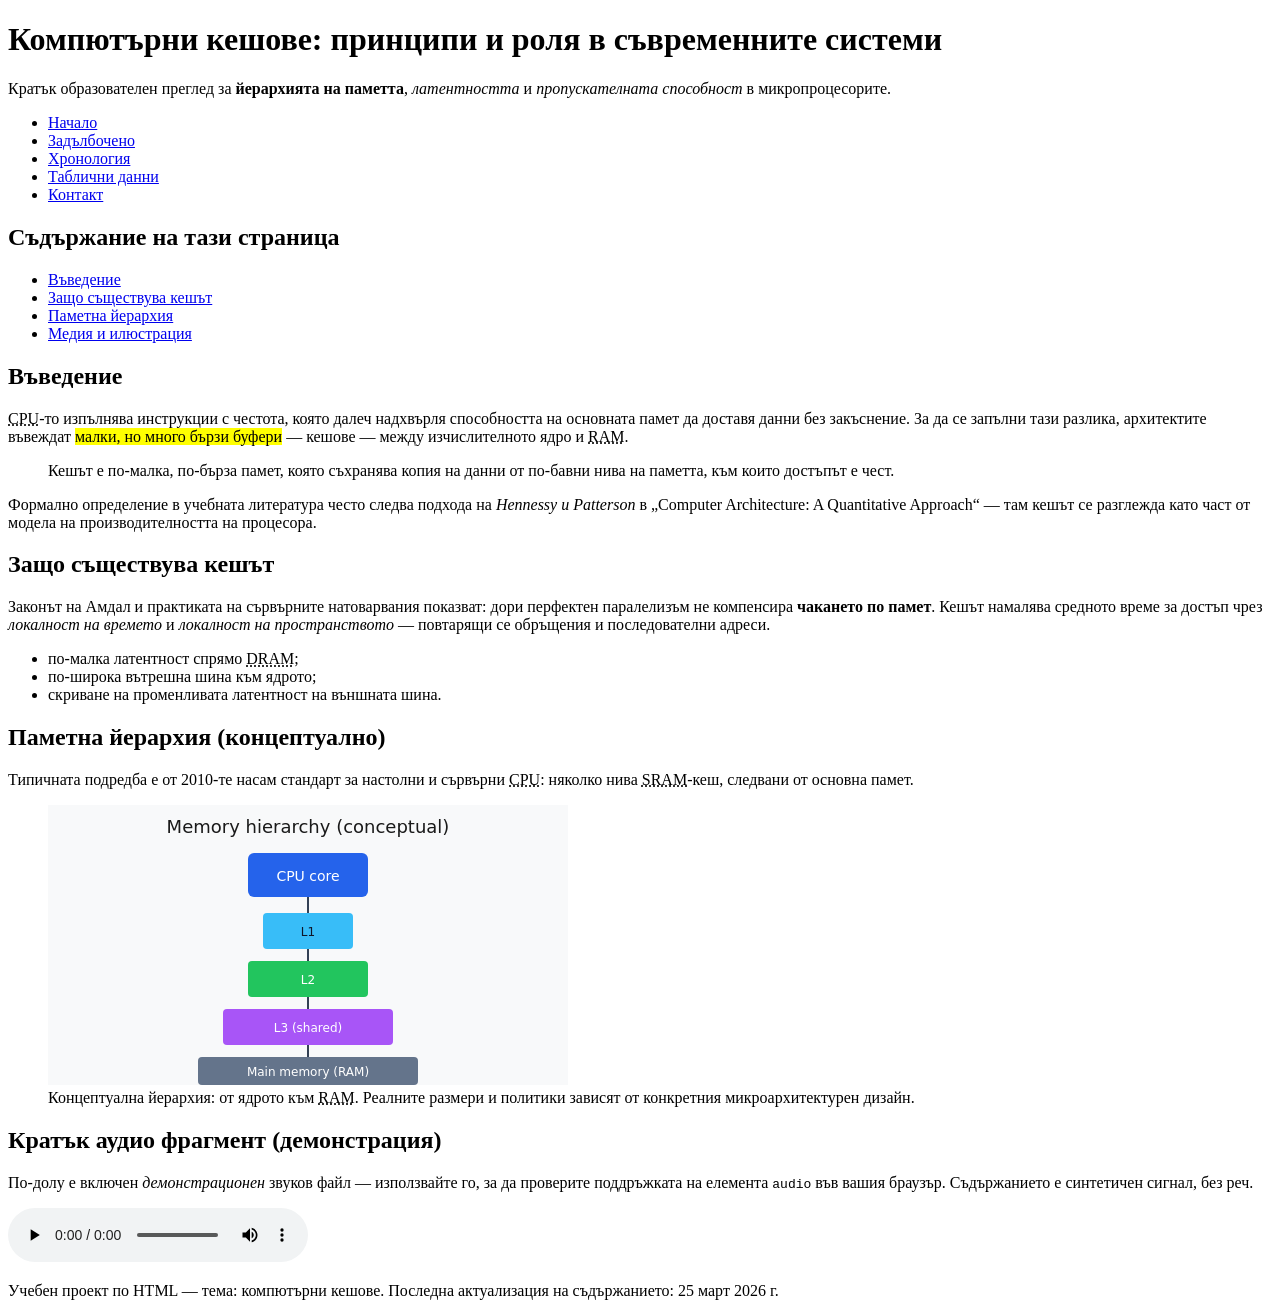
<file: homeworks/homework_1/index.html>
<!DOCTYPE html>
<html lang="bg">
<head>
  <meta charset="UTF-8">
  <title>Компютърни кешове — начало</title>
</head>
<body>
  <header>
    <h1>Компютърни кешове: принципи и роля в съвременните системи</h1>
    <p>
      Кратък образователен преглед за <strong>йерархията на паметта</strong>, <em>латентността</em> и
      <em>пропускателната способност</em> в микропроцесорите.
    </p>
    <nav aria-label="Основна навигация по сайта">
      <ul>
        <li><a href="index.html">Начало</a></li>
        <li><a href="about.html">Задълбочено</a></li>
        <li><a href="timeline.html">Хронология</a></li>
        <li><a href="data.html">Таблични данни</a></li>
        <li><a href="contact.html">Контакт</a></li>
      </ul>
    </nav>
  </header>
  <main>
    <section aria-labelledby="sadrzhanie-nachalo">
      <h2 id="sadrzhanie-nachalo">Съдържание на тази страница</h2>
      <nav aria-label="Вътрешна навигация">
        <ul>
          <li><a href="#vavedenie">Въведение</a></li>
          <li><a href="#zashto-kesh">Защо съществува кешът</a></li>
          <li><a href="#pamatna-hierarhiya">Паметна йерархия</a></li>
          <li><a href="#media-razdel">Медия и илюстрация</a></li>
        </ul>
      </nav>
    </section>

    <section id="vavedenie">
      <h2>Въведение</h2>
      <p>
        <abbr title="Central Processing Unit">CPU</abbr>-то изпълнява инструкции с честота, която далеч надхвърля
        способността на основната памет да доставя данни без закъснение. За да се запълни тази разлика, архитектите
        въвеждат <mark>малки, но много бързи буфери</mark> — кешове — между изчислителното ядро и
        <abbr title="Random Access Memory">RAM</abbr>.
      </p>
      <blockquote cite="https://www.intel.com/content/www/us/en/developer/articles/technical/cache-basics.html">
        <p>
          Кешът е по-малка, по-бърза памет, която съхранява копия на данни от по-бавни нива на паметта, към които
          достъпът е чест.
        </p>
      </blockquote>
      <p>
        Формално определение в учебната литература често следва подхода на
        <cite>Hennessy и Patterson</cite> в „Computer Architecture: A Quantitative Approach“ — там кешът се разглежда
        като част от модела на производителността на процесора.
      </p>
    </section>

    <section id="zashto-kesh">
      <h2>Защо съществува кешът</h2>
      <p>
        Законът на Амдал и практиката на сървърните натоварвания показват: дори перфектен паралелизъм не компенсира
        <strong>чакането по памет</strong>. Кешът намалява средното време за достъп чрез <em>локалност на времето</em>
        и <em>локалност на пространството</em> — повтарящи се обръщения и последователни адреси.
      </p>
      <ul>
        <li>по-малка латентност спрямо <abbr title="Dynamic Random Access Memory">DRAM</abbr>;</li>
        <li>по-широка вътрешна шина към ядрото;</li>
        <li>скриване на променливата латентност на външната шина.</li>
      </ul>
    </section>

    <section id="pamatna-hierarhiya">
      <h2>Паметна йерархия (концептуално)</h2>
      <p>
        Типичната подредба е <time datetime="2020">от 2010-те насам</time> стандарт за настолни и сървърни
        <abbr title="Central Processing Unit">CPU</abbr>: няколко нива
        <abbr title="Static Random Access Memory">SRAM</abbr>-кеш, следвани от основна памет.
      </p>
      <figure>
        <img src="images/hierarhiya-keshove.svg" width="520" height="280" alt="Блокова схема: CPU ядро, нива L1, L2, L3 и основна памет RAM">
        <figcaption>
          Концептуална йерархия: от ядрото към <abbr title="Random Access Memory">RAM</abbr>. Реалните размери и
          политики зависят от конкретния микроархитектурен дизайн.
        </figcaption>
      </figure>
    </section>

    <section id="media-razdel">
      <h2>Кратък аудио фрагмент (демонстрация)</h2>
      <p>
        По-долу е включен <em>демонстрационен</em> звуков файл — използвайте го, за да проверите поддръжката на
        елемента <code>audio</code> във вашия браузър. Съдържанието е синтетичен сигнал, без реч.
      </p>
      <audio controls>
        <source src="media/cache-explainer.wav" type="audio/wav">
        Вашият браузър не поддържа вграждане на аудио.
      </audio>
    </section>
  </main>
  <footer>
    <p>
      Учебен проект по HTML — тема: компютърни кешове. Последна актуализация на съдържанието:
      <time datetime="2026-03-25">25 март 2026 г.</time>
    </p>
  </footer>
</body>
</html>
</file>
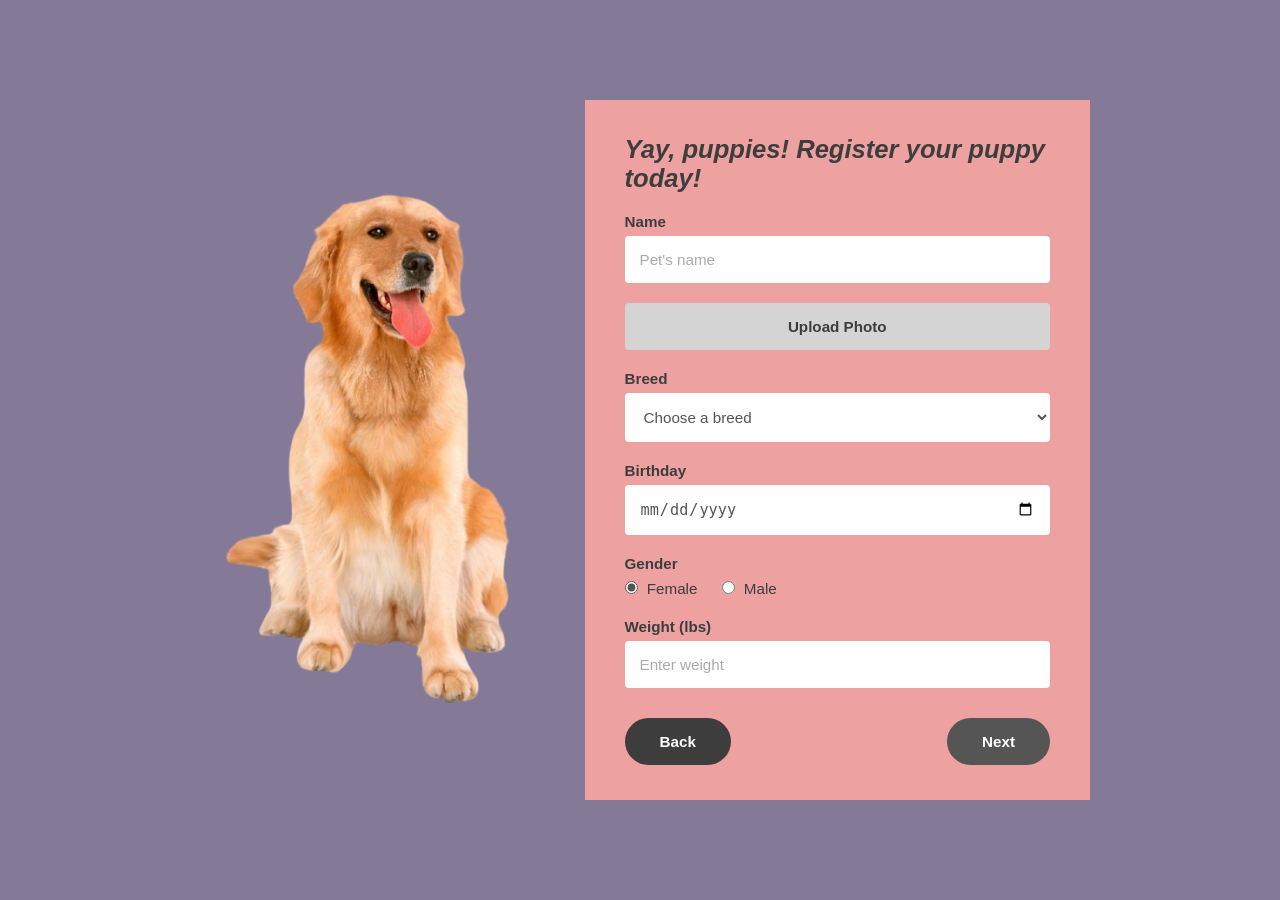
<file: homeworks/homework_2/index.html>
<!DOCTYPE html>
<html lang="bg">
<head>
    <meta charset="UTF-8">
    <meta name="viewport" content="width=device-width, initial-scale=1.0">
    <title>Register Your Puppy</title>
    <link rel="stylesheet" href="styles.css">
</head>
<body>
    <div class="container">
        <div class="image-container">
            <img src="dog.png" alt="Golden Retriever">
        </div>

        <div class="form-container">
            <h1>Yay, puppies! Register your puppy today!</h1>

            <form>
                <label for="name">Name</label>
                <input type="text" id="name" placeholder="Pet's name">

                <label for="photo" class="upload-btn">Upload Photo</label>
                <input type="file" id="photo" accept="image/*" hidden>

                <label for="breed">Breed</label>
                <select id="breed">
                    <option value="" disabled selected>Choose a breed</option>
                    <option value="golden-retriever">Golden Retriever</option>
                    <option value="labrador">Labrador</option>
                    <option value="german-shepherd">German Shepherd</option>
                    <option value="bulldog">Bulldog</option>
                    <option value="poodle">Poodle</option>
                    <option value="beagle">Beagle</option>
                    <option value="husky">Siberian Husky</option>
                </select>

                <label for="birthday">Birthday</label>
                <input type="date" id="birthday">

                <fieldset class="gender-group">
                    <legend>Gender</legend>
                    <label>
                        <input type="radio" name="gender" value="female" checked>
                        Female
                    </label>
                    <label>
                        <input type="radio" name="gender" value="male">
                        Male
                    </label>
                </fieldset>

                <label for="weight">Weight (lbs)</label>
                <input type="number" id="weight" min="0" placeholder="Enter weight">

                <div class="nav-buttons">
                    <button type="button" class="btn-back">Back</button>
                    <button type="button" class="btn-next">Next</button>
                </div>
            </form>
        </div>
    </div>
</body>
</html>
</file>
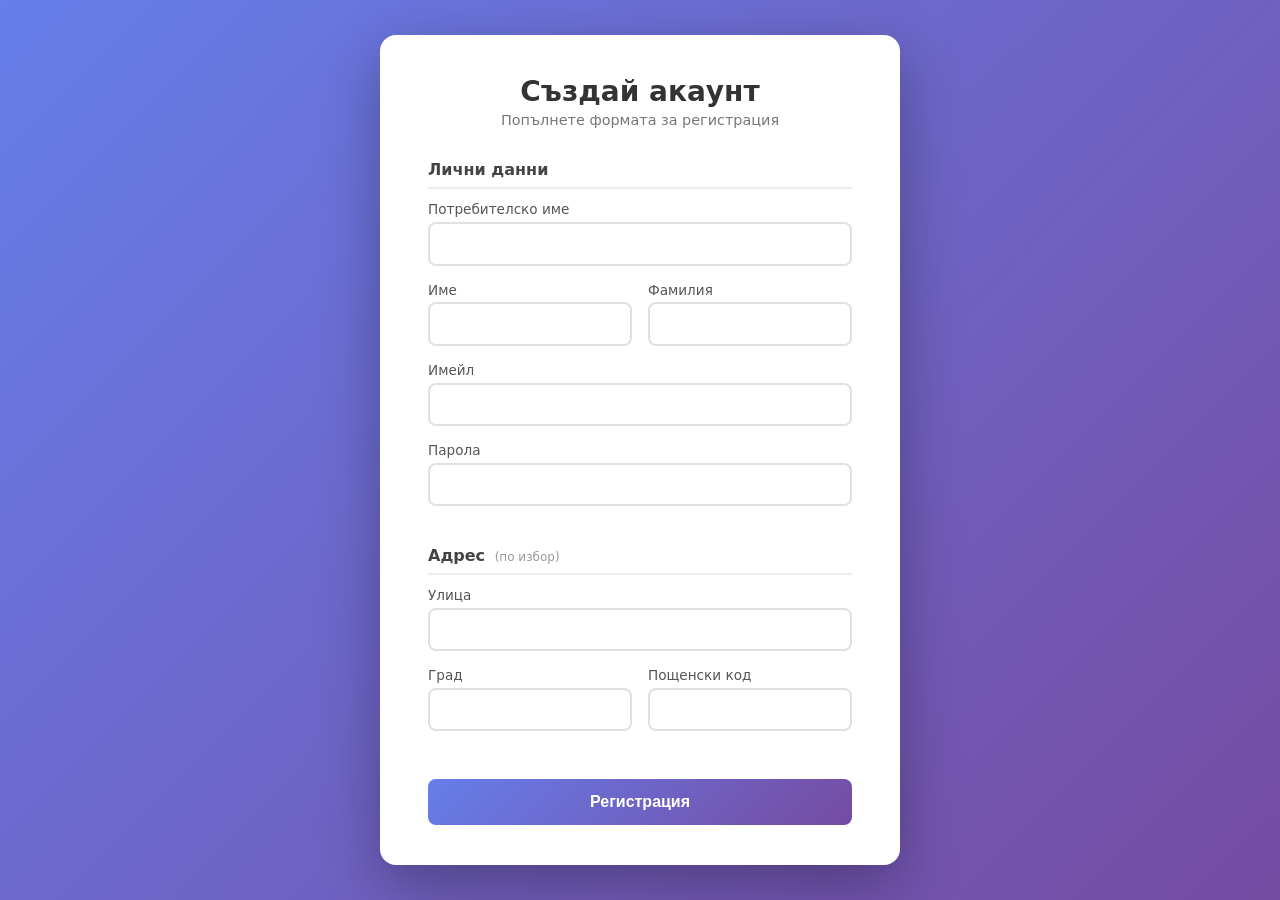
<file: homeworks/homework_3/index.html>
<!DOCTYPE html>
<html lang="bg">
<head>
    <meta charset="UTF-8">
    <meta name="viewport" content="width=device-width, initial-scale=1.0">
    <title>Регистрация</title>
    <style>
        *, *::before, *::after {
            box-sizing: border-box;
            margin: 0;
            padding: 0;
        }

        body {
            font-family: 'Segoe UI', system-ui, -apple-system, sans-serif;
            background: linear-gradient(135deg, #667eea 0%, #764ba2 100%);
            min-height: 100vh;
            display: flex;
            align-items: center;
            justify-content: center;
            padding: 2rem 1rem;
        }

        .registration-card {
            background: #fff;
            border-radius: 16px;
            box-shadow: 0 20px 60px rgba(0, 0, 0, 0.3);
            padding: 2.5rem 3rem;
            width: 100%;
            max-width: 520px;
        }

        .registration-card header {
            text-align: center;
            margin-bottom: 2rem;
        }

        .registration-card header h1 {
            font-size: 1.75rem;
            color: #333;
            margin-bottom: 0.25rem;
        }

        .registration-card header p {
            color: #777;
            font-size: 0.9rem;
        }

        fieldset {
            border: none;
            margin-bottom: 1.5rem;
        }

        fieldset legend {
            font-weight: 600;
            font-size: 1rem;
            color: #444;
            margin-bottom: 0.75rem;
            padding-bottom: 0.5rem;
            border-bottom: 2px solid #eee;
            width: 100%;
        }

        .form-group {
            margin-bottom: 1rem;
        }

        label {
            display: block;
            font-size: 0.85rem;
            font-weight: 500;
            color: #555;
            margin-bottom: 0.3rem;
        }

        input[type="text"],
        input[type="email"],
        input[type="password"] {
            width: 100%;
            padding: 0.7rem 1rem;
            border: 2px solid #e0e0e0;
            border-radius: 8px;
            font-size: 0.95rem;
            transition: border-color 0.2s, box-shadow 0.2s;
            outline: none;
        }

        input:focus {
            border-color: #667eea;
            box-shadow: 0 0 0 3px rgba(102, 126, 234, 0.15);
        }

        input.invalid {
            border-color: #e74c3c;
            box-shadow: 0 0 0 3px rgba(231, 76, 60, 0.1);
        }

        .error {
            color: #e74c3c;
            font-size: 0.8rem;
            margin-top: 0.25rem;
            display: none;
        }

        .error.visible {
            display: block;
        }

        .row {
            display: flex;
            gap: 1rem;
        }

        .row .form-group {
            flex: 1;
        }

        #register-btn {
            width: 100%;
            padding: 0.85rem;
            background: linear-gradient(135deg, #667eea 0%, #764ba2 100%);
            color: #fff;
            border: none;
            border-radius: 8px;
            font-size: 1rem;
            font-weight: 600;
            cursor: pointer;
            transition: transform 0.15s, box-shadow 0.15s;
            margin-top: 0.5rem;
        }

        #register-btn:hover {
            transform: translateY(-1px);
            box-shadow: 0 6px 20px rgba(102, 126, 234, 0.4);
        }

        #register-btn:active {
            transform: translateY(0);
        }

        #register-btn:disabled {
            opacity: 0.6;
            cursor: not-allowed;
            transform: none;
            box-shadow: none;
        }

        #success {
            display: none;
            background: #d4edda;
            color: #155724;
            border: 1px solid #c3e6cb;
            border-radius: 8px;
            padding: 1rem;
            margin-top: 1.25rem;
            text-align: center;
            font-weight: 500;
            animation: fadeIn 0.3s ease;
        }

        #success.visible {
            display: block;
        }

        .general-error {
            background: #f8d7da;
            color: #721c24;
            border: 1px solid #f5c6cb;
            border-radius: 8px;
            padding: 1rem;
            margin-top: 1.25rem;
            text-align: center;
            font-weight: 500;
            display: none;
            animation: fadeIn 0.3s ease;
        }

        .general-error.visible {
            display: block;
        }

        @keyframes fadeIn {
            from { opacity: 0; transform: translateY(-5px); }
            to { opacity: 1; transform: translateY(0); }
        }

        .optional-badge {
            font-size: 0.75rem;
            color: #999;
            font-weight: 400;
            margin-left: 0.25rem;
        }
    </style>
</head>
<body>
    <main class="registration-card">
        <header>
            <h1>Създай акаунт</h1>
            <p>Попълнете формата за регистрация</p>
        </header>

        <form id="registration-form" novalidate>
            <fieldset>
                <legend>Лични данни</legend>

                <div class="form-group">
                    <label for="username">Потребителско име</label>
                    <input type="text" id="username" autocomplete="username" required>
                    <span class="error" id="username-error"></span>
                </div>

                <div class="row">
                    <div class="form-group">
                        <label for="name">Име</label>
                        <input type="text" id="name" autocomplete="given-name" required>
                        <span class="error" id="name-error"></span>
                    </div>
                    <div class="form-group">
                        <label for="family-name">Фамилия</label>
                        <input type="text" id="family-name" autocomplete="family-name" required>
                        <span class="error" id="family-name-error"></span>
                    </div>
                </div>

                <div class="form-group">
                    <label for="email">Имейл</label>
                    <input type="email" id="email" autocomplete="email" required>
                    <span class="error" id="email-error"></span>
                </div>

                <div class="form-group">
                    <label for="password">Парола</label>
                    <input type="password" id="password" autocomplete="new-password" required>
                    <span class="error" id="password-error"></span>
                </div>
            </fieldset>

            <fieldset>
                <legend>Адрес <span class="optional-badge">(по избор)</span></legend>

                <div class="form-group">
                    <label for="street">Улица</label>
                    <input type="text" id="street" autocomplete="street-address">
                </div>

                <div class="row">
                    <div class="form-group">
                        <label for="city">Град</label>
                        <input type="text" id="city" autocomplete="address-level2">
                    </div>
                    <div class="form-group">
                        <label for="postal-code">Пощенски код</label>
                        <input type="text" id="postal-code" autocomplete="postal-code">
                        <span class="error" id="postal-code-error"></span>
                    </div>
                </div>
            </fieldset>

            <button type="submit" id="register-btn">Регистрация</button>
        </form>

        <div id="success"></div>
        <div class="general-error" id="general-error"></div>
    </main>

    <script src="app.js"></script>
</body>
</html>
</file>
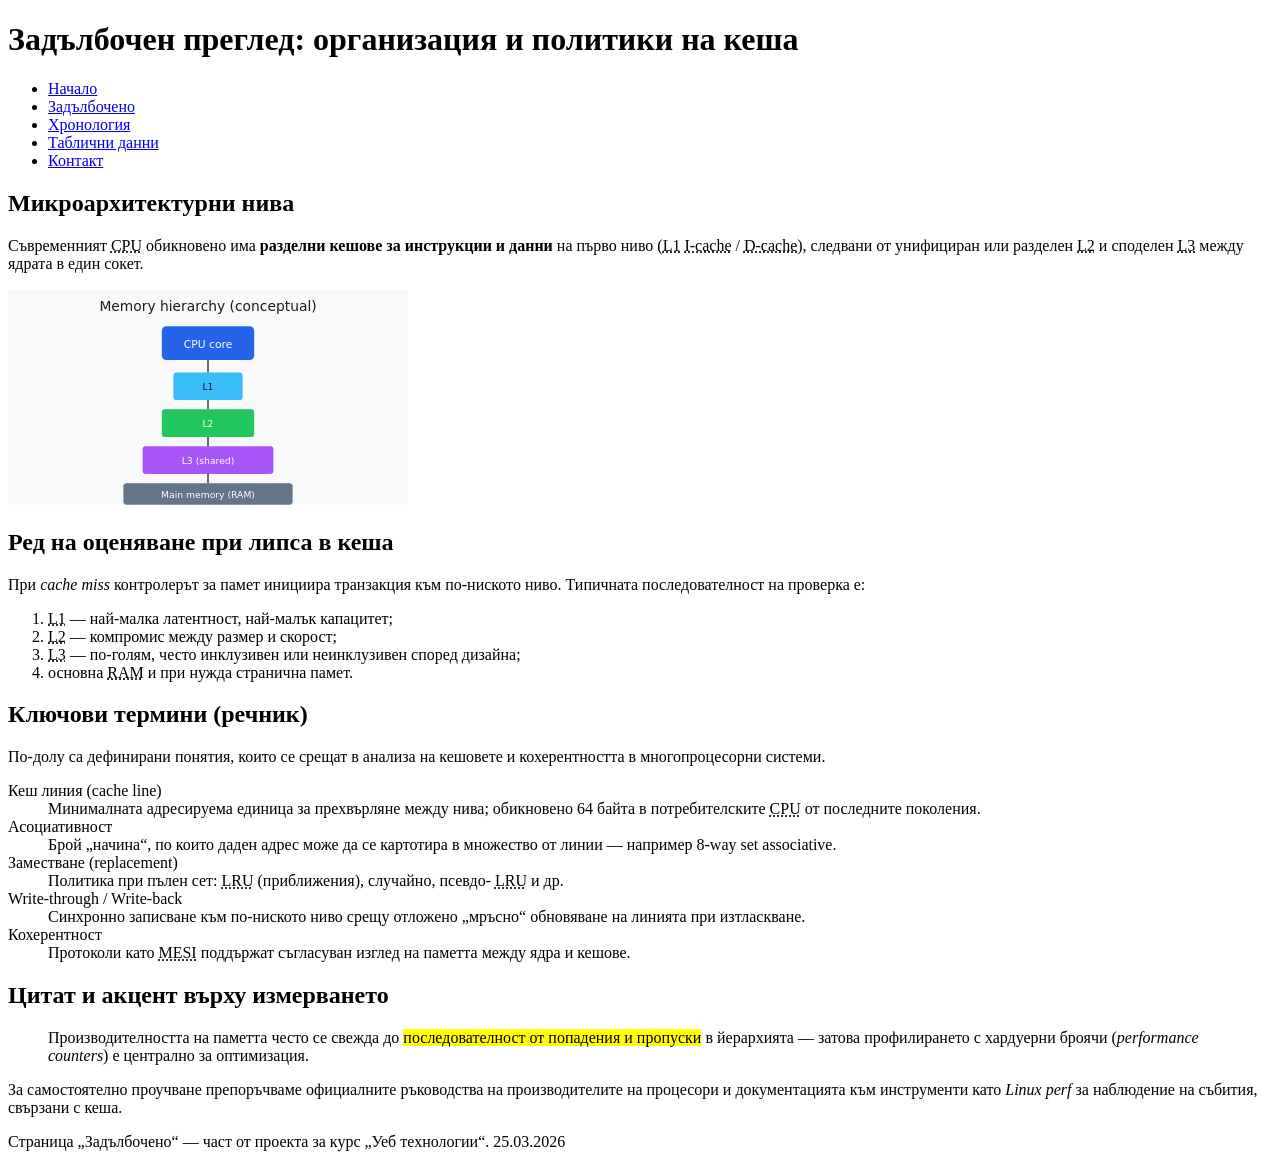
<file: homeworks/homework_1/about.html>
<!DOCTYPE html>
<html lang="bg">
<head>
  <meta charset="UTF-8">
  <title>Компютърни кешове — задълбочено</title>
</head>
<body>
  <header>
    <h1>Задълбочен преглед: организация и политики на кеша</h1>
    <nav aria-label="Основна навигация по сайта">
      <ul>
        <li><a href="index.html">Начало</a></li>
        <li><a href="about.html">Задълбочено</a></li>
        <li><a href="timeline.html">Хронология</a></li>
        <li><a href="data.html">Таблични данни</a></li>
        <li><a href="contact.html">Контакт</a></li>
      </ul>
    </nav>
  </header>
  <main>
    <section>
      <h2>Микроархитектурни нива</h2>
      <p>
        Съвременният <abbr title="Central Processing Unit">CPU</abbr> обикновено има <strong>разделни кешове за
        инструкции и данни</strong> на първо ниво (<abbr title="Level 1">L1</abbr>
        <abbr title="Instruction cache">I-cache</abbr> / <abbr title="Data cache">D-cache</abbr>), следвани от
        унифициран или разделен <abbr title="Level 2">L2</abbr> и споделен <abbr title="Level 3">L3</abbr> между
        ядрата в един сокет.
      </p>
      <img src="images/hierarhiya-keshove.svg" width="400" height="216" alt="Повторена схема на йерархията CPU–L1–L2–L3–RAM за контекст">
    </section>

    <section>
      <h2>Ред на оценяване при липса в кеша</h2>
      <p>
        При <em>cache miss</em> контролерът за памет инициира транзакция към по-ниското ниво. Типичната последователност
        на проверка е:
      </p>
      <ol>
        <li><abbr title="Level 1">L1</abbr> — най-малка латентност, най-малък капацитет;</li>
        <li><abbr title="Level 2">L2</abbr> — компромис между размер и скорост;</li>
        <li><abbr title="Level 3">L3</abbr> — по-голям, често инклузивен или неинклузивен според дизайна;</li>
        <li>основна <abbr title="Random Access Memory">RAM</abbr> и при нужда странична памет.</li>
      </ol>
    </section>

    <section>
      <h2>Ключови термини (речник)</h2>
      <p>
        По-долу са дефинирани понятия, които се срещат в анализа на кешовете и кохерентността в многопроцесорни
        системи.
      </p>
      <dl>
        <dt>Кеш линия (cache line)</dt>
        <dd>
          Минималната адресируема единица за прехвърляне между нива; обикновено 64 байта в потребителските
          <abbr title="Central Processing Unit">CPU</abbr> от последните поколения.
        </dd>
        <dt>Асоциативност</dt>
        <dd>
          Брой „начина“, по които даден адрес може да се картотира в множество от линии — например 8-way set associative.
        </dd>
        <dt>Заместване (replacement)</dt>
        <dd>
          Политика при пълен сет: <abbr title="Least Recently Used">LRU</abbr> (приближения), случайно, псевдо-
          <abbr title="Least Recently Used">LRU</abbr> и др.
        </dd>
        <dt>Write-through / Write-back</dt>
        <dd>
          Синхронно записване към по-ниското ниво срещу отложено „мръсно“ обновяване на линията при изтласкване.
        </dd>
        <dt>Кохерентност</dt>
        <dd>
          Протоколи като <abbr title="Modified, Exclusive, Shared, Invalid">MESI</abbr> поддържат съгласуван изглед
          на паметта между ядра и кешове.
        </dd>
      </dl>
    </section>

    <section>
      <h2>Цитат и акцент върху измерването</h2>
      <blockquote>
        <p>
          Производителността на паметта често се свежда до <mark>последователност от попадения и пропуски</mark> в
          йерархията — затова профилирането с хардуерни броячи (<em>performance counters</em>) е централно за
          оптимизация.
        </p>
      </blockquote>
      <p>
        За самостоятелно проучване препоръчваме официалните ръководства на производителите на процесори и
        документацията към инструменти като <cite>Linux perf</cite> за наблюдение на събития, свързани с кеша.
      </p>
    </section>
  </main>
  <footer>
    <p>
      Страница „Задълбочено“ — част от проекта за курс „Уеб технологии“.
      <time datetime="2026-03-25">25.03.2026</time>
    </p>
  </footer>
</body>
</html>
</file>
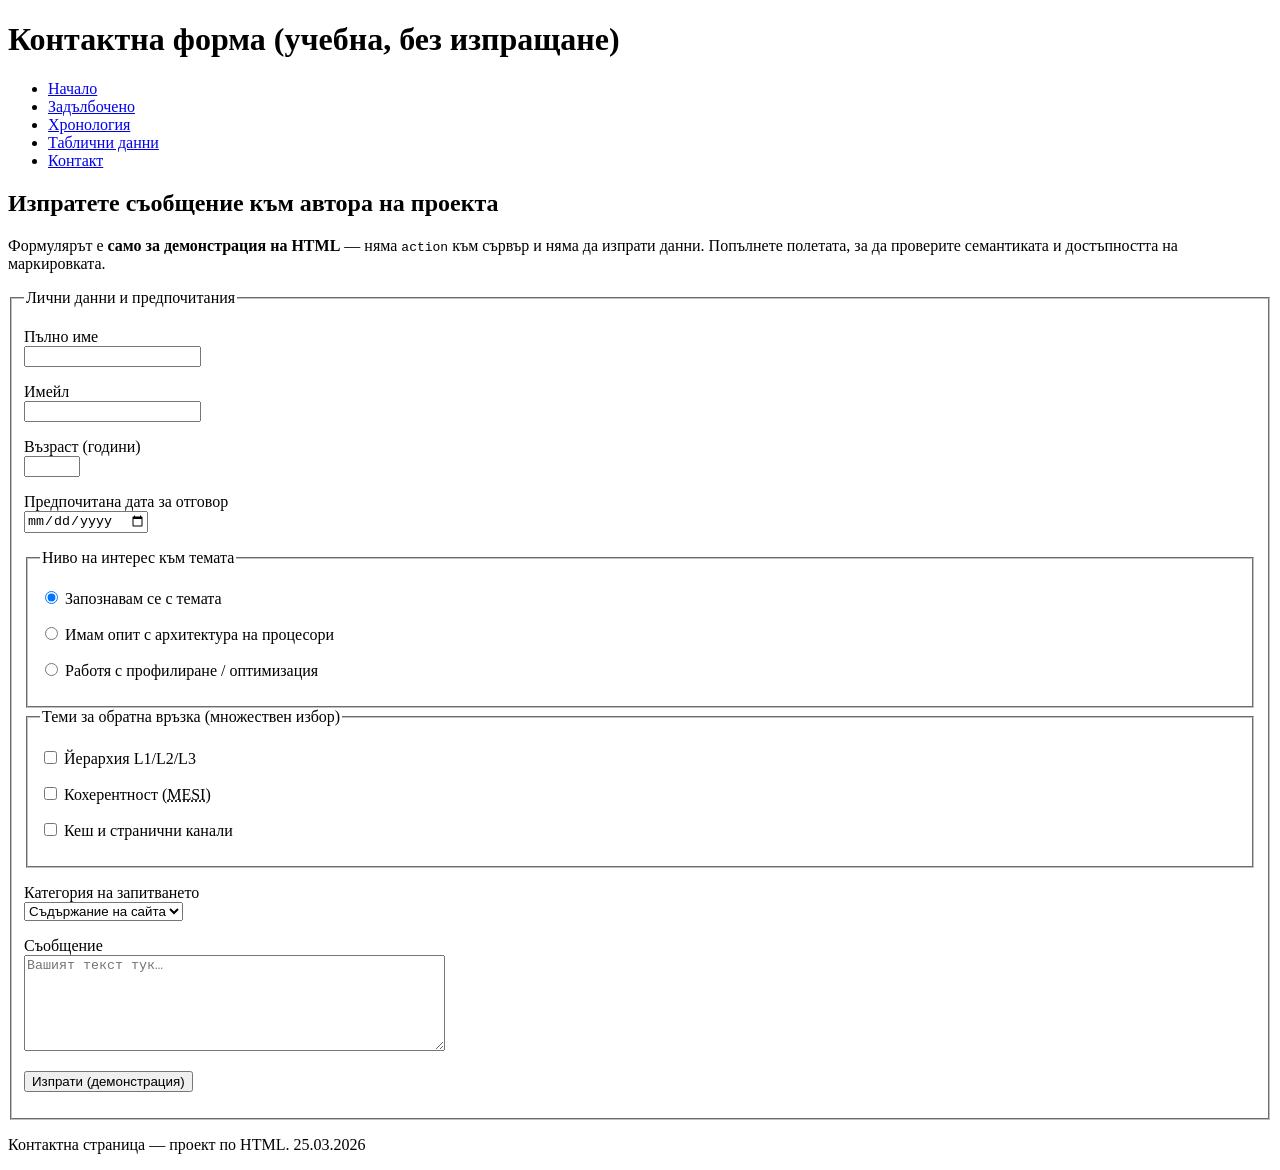
<file: homeworks/homework_1/contact.html>
<!DOCTYPE html>
<html lang="bg">
<head>
  <meta charset="UTF-8">
  <title>Компютърни кешове — контакт</title>
</head>
<body>
  <header>
    <h1>Контактна форма (учебна, без изпращане)</h1>
    <nav aria-label="Основна навигация по сайта">
      <ul>
        <li><a href="index.html">Начало</a></li>
        <li><a href="about.html">Задълбочено</a></li>
        <li><a href="timeline.html">Хронология</a></li>
        <li><a href="data.html">Таблични данни</a></li>
        <li><a href="contact.html">Контакт</a></li>
      </ul>
    </nav>
  </header>
  <main>
    <section>
      <h2>Изпратете съобщение към автора на проекта</h2>
      <p>
        Формулярът е <strong>само за демонстрация на HTML</strong> — няма <code>action</code> към сървър и няма да
        изпрати данни. Попълнете полетата, за да проверите семантиката и достъпността на маркировката.
      </p>
      <form method="get" action="#">
        <fieldset>
          <legend>Лични данни и предпочитания</legend>

          <p>
            <label for="ime">Пълно име</label><br>
            <input type="text" id="ime" name="ime" autocomplete="name" required>
          </p>

          <p>
            <label for="email">Имейл</label><br>
            <input type="email" id="email" name="email" autocomplete="email" required>
          </p>

          <p>
            <label for="godini">Възраст (години)</label><br>
            <input type="number" id="godini" name="godini" min="16" max="120" step="1">
          </p>

          <p>
            <label for="data-sreshta">Предпочитана дата за отговор</label><br>
            <input type="date" id="data-sreshta" name="data_sreshta">
          </p>

          <fieldset>
            <legend>Ниво на интерес към темата</legend>
            <p>
              <input type="radio" id="nivo-nachinaesh" name="nivo" value="beginner" checked>
              <label for="nivo-nachinaesh">Запознавам се с темата</label>
            </p>
            <p>
              <input type="radio" id="nivo-sredno" name="nivo" value="intermediate">
              <label for="nivo-sredno">Имам опит с архитектура на процесори</label>
            </p>
            <p>
              <input type="radio" id="nivo-naprednal" name="nivo" value="advanced">
              <label for="nivo-naprednal">Работя с профилиране / оптимизация</label>
            </p>
          </fieldset>

          <fieldset>
            <legend>Теми за обратна връзка (множествен избор)</legend>
            <p>
              <input type="checkbox" id="tema-l1l2" name="tema" value="hierarhiya">
              <label for="tema-l1l2">Йерархия L1/L2/L3</label>
            </p>
            <p>
              <input type="checkbox" id="tema-mesi" name="tema" value="mesi">
              <label for="tema-mesi">Кохерентност (<abbr title="Modified, Exclusive, Shared, Invalid">MESI</abbr>)</label>
            </p>
            <p>
              <input type="checkbox" id="tema-side" name="tema" value="security">
              <label for="tema-side">Кеш и странични канали</label>
            </p>
          </fieldset>

          <p>
            <label for="kategoriya">Категория на запитването</label><br>
            <select id="kategoriya" name="kategoriya">
              <option value="sadarzhanie">Съдържание на сайта</option>
              <option value="iztochnici">Източници и точност</option>
              <option value="drugo">Друго</option>
            </select>
          </p>

          <p>
            <label for="suobshtenie">Съобщение</label><br>
            <textarea id="suobshtenie" name="suobshtenie" rows="6" cols="50" placeholder="Вашият текст тук…"></textarea>
          </p>

          <p>
            <button type="submit">Изпрати (демонстрация)</button>
          </p>
        </fieldset>
      </form>
    </section>
  </main>
  <footer>
    <p>
      Контактна страница — проект по HTML.
      <time datetime="2026-03-25">25.03.2026</time>
    </p>
  </footer>
</body>
</html>
</file>
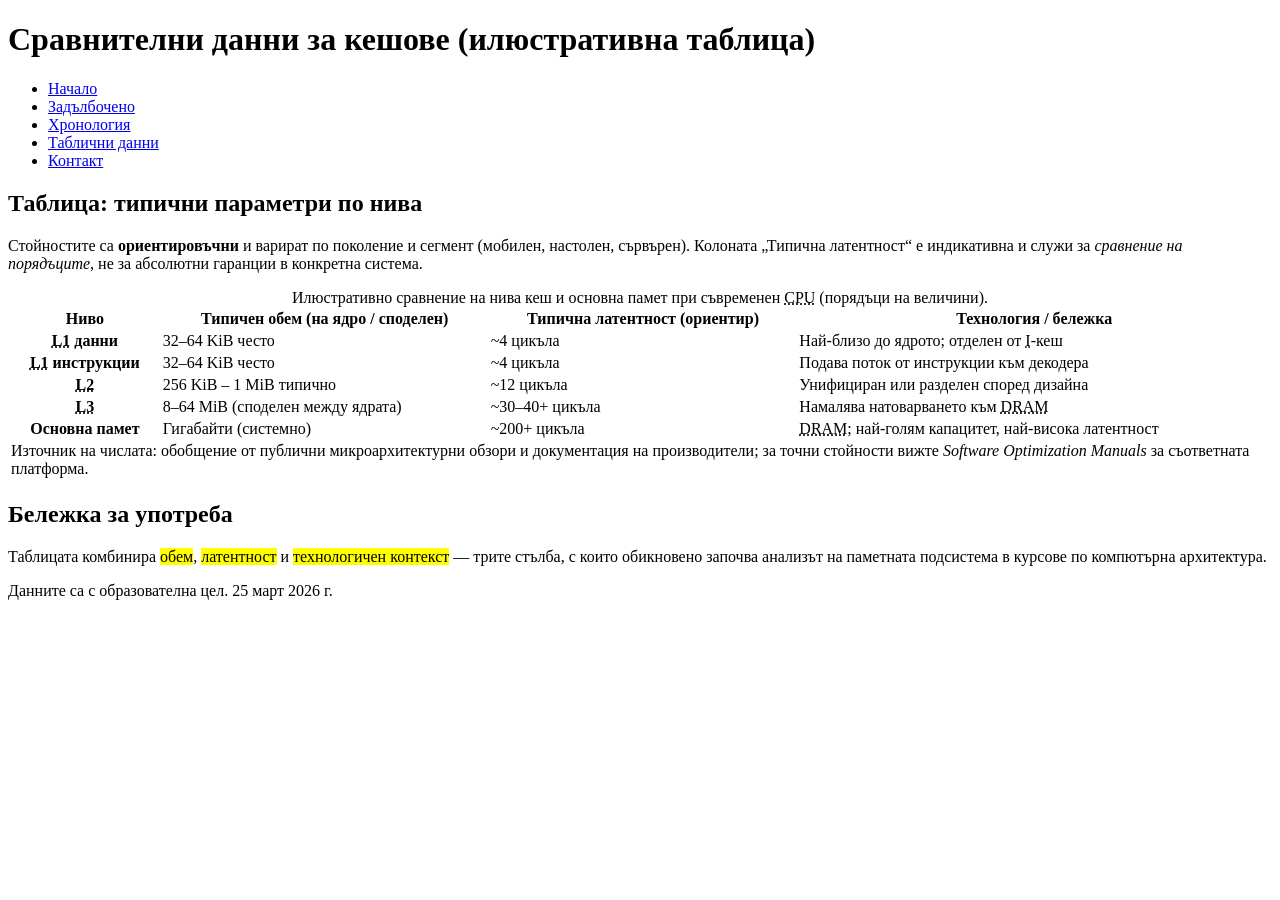
<file: homeworks/homework_1/data.html>
<!DOCTYPE html>
<html lang="bg">
<head>
  <meta charset="UTF-8">
  <title>Компютърни кешове — таблични данни</title>
</head>
<body>
  <header>
    <h1>Сравнителни данни за кешове (илюстративна таблица)</h1>
    <nav aria-label="Основна навигация по сайта">
      <ul>
        <li><a href="index.html">Начало</a></li>
        <li><a href="about.html">Задълбочено</a></li>
        <li><a href="timeline.html">Хронология</a></li>
        <li><a href="data.html">Таблични данни</a></li>
        <li><a href="contact.html">Контакт</a></li>
      </ul>
    </nav>
  </header>
  <main>
    <section>
      <h2>Таблица: типични параметри по нива</h2>
      <p>
        Стойностите са <strong>ориентировъчни</strong> и варират по поколение и сегмент (мобилен, настолен, сървърен).
        Колоната „Типична латентност“ е индикативна и служи за <em>сравнение на порядъците</em>, не за абсолютни
        гаранции в конкретна система.
      </p>
      <table>
        <caption>
          Илюстративно сравнение на нива кеш и основна памет при съвременен
          <abbr title="Central Processing Unit">CPU</abbr> (порядъци на величини).
        </caption>
        <thead>
          <tr>
            <th scope="col">Ниво</th>
            <th scope="col">Типичен обем (на ядро / споделен)</th>
            <th scope="col">Типична латентност (ориентир)</th>
            <th scope="col">Технология / бележка</th>
          </tr>
        </thead>
        <tbody>
          <tr>
            <th scope="row"><abbr title="Level 1">L1</abbr> данни</th>
            <td>32–64 KiB често</td>
            <td>~4 цикъла</td>
            <td>Най-близо до ядрото; отделен от <abbr title="Instruction">I</abbr>-кеш</td>
          </tr>
          <tr>
            <th scope="row"><abbr title="Level 1">L1</abbr> инструкции</th>
            <td>32–64 KiB често</td>
            <td>~4 цикъла</td>
            <td>Подава поток от инструкции към декодера</td>
          </tr>
          <tr>
            <th scope="row"><abbr title="Level 2">L2</abbr></th>
            <td>256 KiB – 1 MiB типично</td>
            <td>~12 цикъла</td>
            <td>Унифициран или разделен според дизайна</td>
          </tr>
          <tr>
            <th scope="row"><abbr title="Level 3">L3</abbr></th>
            <td>8–64 MiB (споделен между ядрата)</td>
            <td>~30–40+ цикъла</td>
            <td>Намалява натоварването към <abbr title="Dynamic Random Access Memory">DRAM</abbr></td>
          </tr>
          <tr>
            <th scope="row">Основна памет</th>
            <td>Гигабайти (системно)</td>
            <td>~200+ цикъла</td>
            <td><abbr title="Dynamic Random Access Memory">DRAM</abbr>; най-голям капацитет, най-висока латентност</td>
          </tr>
        </tbody>
        <tfoot>
          <tr>
            <td colspan="4">
              Източник на числата: обобщение от публични микроархитектурни обзори и документация на производители;
              за точни стойности вижте <cite>Software Optimization Manuals</cite> за съответната платформа.
            </td>
          </tr>
        </tfoot>
      </table>
    </section>

    <section>
      <h2>Бележка за употреба</h2>
      <p>
        Таблицата комбинира <mark>обем</mark>, <mark>латентност</mark> и <mark>технологичен контекст</mark> —
        трите стълба, с които обикновено започва анализът на паметната подсистема в курсове по компютърна архитектура.
      </p>
    </section>
  </main>
  <footer>
    <p>
      Данните са с образователна цел.
      <time datetime="2026-03-25">25 март 2026 г.</time>
    </p>
  </footer>
</body>
</html>
</file>
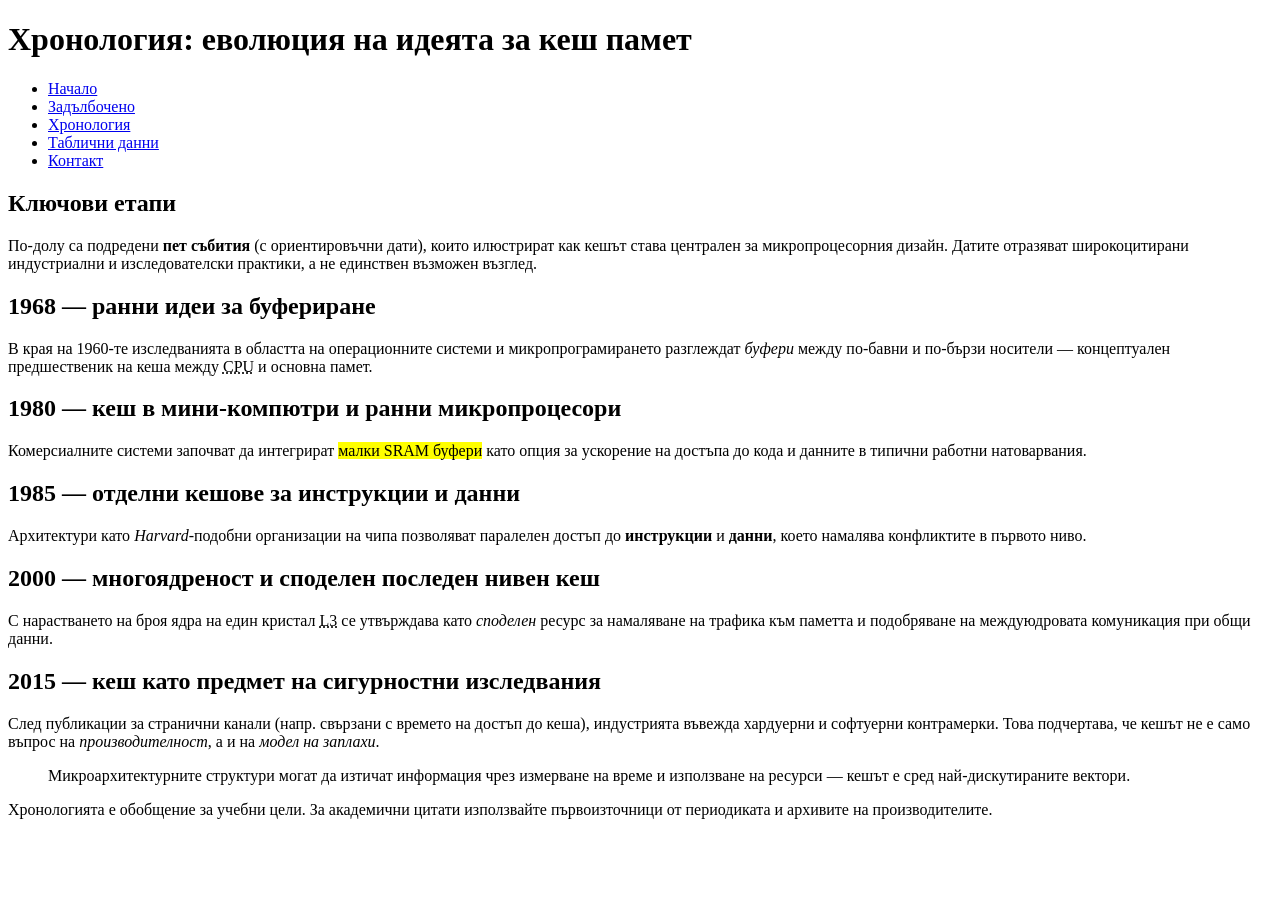
<file: homeworks/homework_1/timeline.html>
<!DOCTYPE html>
<html lang="bg">
<head>
  <meta charset="UTF-8">
  <title>Компютърни кешове — хронология</title>
</head>
<body>
  <header>
    <h1>Хронология: еволюция на идеята за кеш памет</h1>
    <nav aria-label="Основна навигация по сайта">
      <ul>
        <li><a href="index.html">Начало</a></li>
        <li><a href="about.html">Задълбочено</a></li>
        <li><a href="timeline.html">Хронология</a></li>
        <li><a href="data.html">Таблични данни</a></li>
        <li><a href="contact.html">Контакт</a></li>
      </ul>
    </nav>
  </header>
  <main>
    <section>
      <h2>Ключови етапи</h2>
      <p>
        По-долу са подредени <strong>пет събития</strong> (с ориентировъчни дати), които илюстрират как кешът става
        централен за микропроцесорния дизайн. Датите отразяват широкоцитирани индустриални и изследователски
        практики, а не единствен възможен възглед.
      </p>
    </section>

    <section>
      <h2><time datetime="1968">1968</time> — ранни идеи за буфериране</h2>
      <p>
        В края на <time datetime="1960">1960-те</time> изследванията в областта на операционните системи и
        микропрограмирането разглеждат <em>буфери</em> между по-бавни и по-бързи носители — концептуален предшественик
        на кеша между <abbr title="Central Processing Unit">CPU</abbr> и основна памет.
      </p>
    </section>

    <section>
      <h2><time datetime="1980">1980</time> — кеш в мини-компютри и ранни микропроцесори</h2>
      <p>
        Комерсиалните системи започват да интегрират <mark>малки SRAM буфери</mark> като опция за ускорение на
        достъпа до кода и данните в типични работни натоварвания.
      </p>
    </section>

    <section>
      <h2><time datetime="1985">1985</time> — отделни кешове за инструкции и данни</h2>
      <p>
        Архитектури като <cite>Harvard</cite>-подобни организации на чипа позволяват паралелен достъп до
        <strong>инструкции</strong> и <strong>данни</strong>, което намалява конфликтите в първото ниво.
      </p>
    </section>

    <section>
      <h2><time datetime="2000">2000</time> — многоядреност и споделен последен нивен кеш</h2>
      <p>
        С нарастването на броя ядра на един кристал <abbr title="Level 3">L3</abbr> се утвърждава като
        <em>споделен</em> ресурс за намаляване на трафика към паметта и подобряване на междуюдровата комуникация при
        общи данни.
      </p>
    </section>

    <section>
      <h2><time datetime="2015">2015</time> — кеш като предмет на сигурностни изследвания</h2>
      <p>
        След публикации за странични канали (напр. свързани с времето на достъп до кеша), индустрията въвежда
        хардуерни и софтуерни контрамерки. Това подчертава, че кешът не е само въпрос на <em>производителност</em>, а и
        на <em>модел на заплахи</em>.
      </p>
      <blockquote cite="https://csrc.nist.gov/">
        <p>
          Микроархитектурните структури могат да изтичат информация чрез измерване на време и използване на ресурси —
          кешът е сред най-дискутираните вектори.
        </p>
      </blockquote>
    </section>
  </main>
  <footer>
    <p>
      Хронологията е обобщение за учебни цели. За академични цитати използвайте първоизточници от периодиката и
      архивите на производителите.
    </p>
  </footer>
</body>
</html>
</file>
<file: homeworks/homework_2/styles.css>
* {
    margin: 0;
    padding: 0;
    box-sizing: border-box;
}

body {
    font-family: 'Segoe UI', Tahoma, Geneva, Verdana, sans-serif;
    min-height: 100vh;
    display: flex;
    align-items: center;
    justify-content: center;
    background-color: #847996;
}

.container {
    display: flex;
    width: 900px;
    min-height: 580px;
    overflow: hidden;
}

.image-container {
    flex: 1;
    background-color: #847996;
    display: flex;
    align-items: center;
    justify-content: center;
    padding: 20px;
}

.image-container img {
    max-width: 100%;
    max-height: 100%;
    object-fit: contain;
}

.form-container {
    flex: 1.2;
    background-color: #eda1a1;
    padding: 35px 40px;
}

h1 {
    font-size: 1.6rem;
    color: #3d3d3d;
    margin-bottom: 20px;
    font-style: italic;
}

form {
    display: flex;
    flex-direction: column;
}

label {
    font-weight: bold;
    color: #3d3d3d;
    margin-bottom: 6px;
    font-size: 0.95rem;
}

input[type="text"],
input[type="date"],
input[type="number"],
select {
    width: 100%;
    padding: 15px;
    margin-bottom: 20px;
    border: none;
    border-radius: 4px;
    font-size: 0.95rem;
    background-color: #fff;
    color: #555;
}

input[type="text"]::placeholder,
input[type="number"]::placeholder {
    color: #aaa;
}

select {
    appearance: auto;
    cursor: pointer;
}

.upload-btn {
    display: block;
    width: 100%;
    padding: 15px;
    margin-bottom: 20px;
    background-color: #d4d4d4;
    border: none;
    border-radius: 4px;
    text-align: center;
    font-weight: bold;
    color: #3d3d3d;
    cursor: pointer;
    font-size: 0.95rem;
}

.upload-btn:hover {
    background-color: #c0c0c0;
}

.gender-group {
    border: none;
    padding: 0;
    margin-bottom: 20px;
}

.gender-group legend {
    font-weight: bold;
    color: #3d3d3d;
    margin-bottom: 8px;
    font-size: 0.95rem;
}

.gender-group label {
    font-weight: normal;
    margin-right: 20px;
    cursor: pointer;
}

.gender-group input[type="radio"] {
    margin-right: 5px;
    accent-color: #555;
}

.nav-buttons {
    display: flex;
    justify-content: space-between;
    margin-top: 10px;
}

.btn-back,
.btn-next {
    padding: 15px 35px;
    border: none;
    border-radius: 25px;
    font-size: 0.95rem;
    font-weight: bold;
    cursor: pointer;
}

.btn-back {
    background-color: #3d3d3d;
    color: #fff;
}

.btn-back:hover {
    background-color: #555;
}

.btn-next {
    background-color: #555;
    color: #fff;
}

.btn-next:hover {
    background-color: #3d3d3d;
}
</file>
